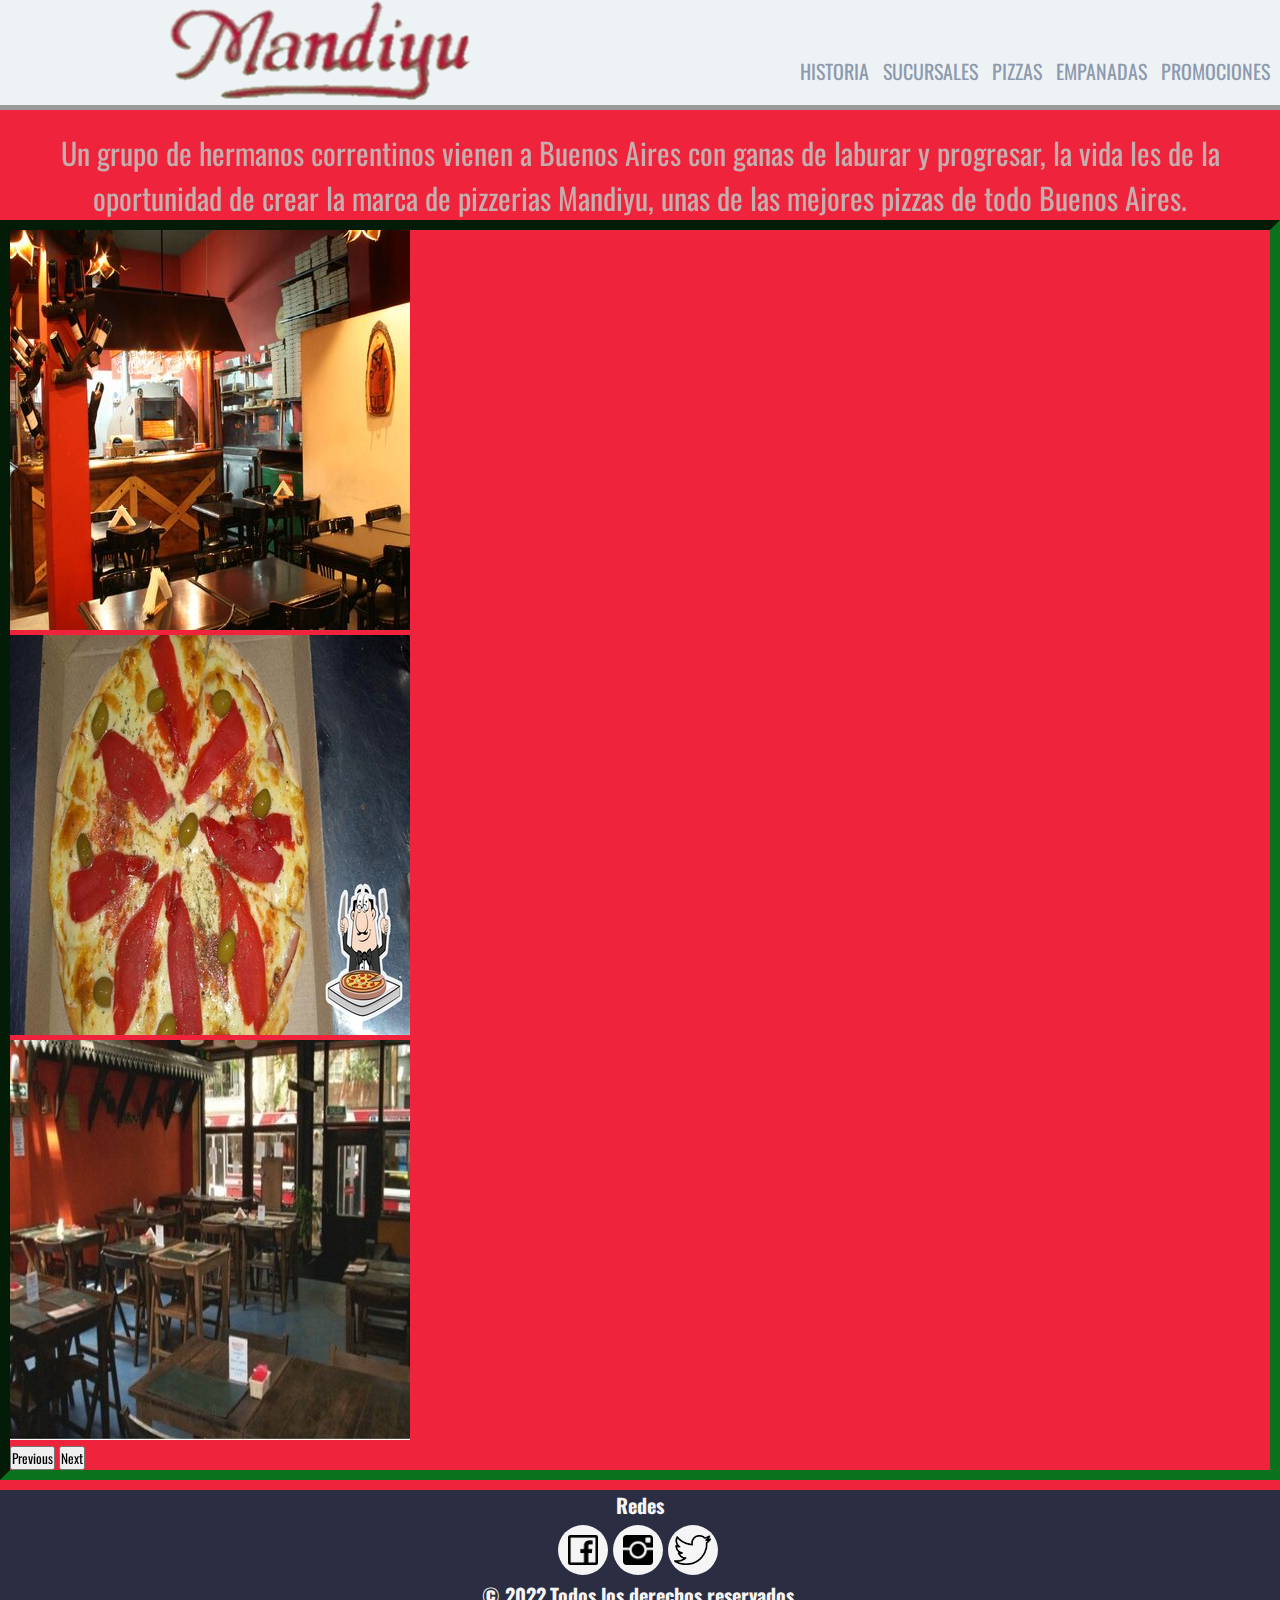
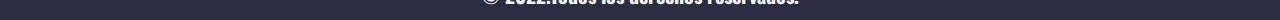
<file: index.html>
<!DOCTYPE html>
<html lang="en">
<head>
    <meta charset="UTF-8">
    <meta http-equiv="X-UA-Compatible" content="IE=edge">
    <meta name="viewport" content="width=device-width, initial-scale=1.0">
    <link rel="icon" href="./img/icono.jpg">
    <link href="https://unpkg.com/aos@2.3.1/dist/aos.css" rel="stylesheet">
    <link href="https://cdn.jsdelivr.net/npm/bootstrap@5.1.3/dist/css/bootstrap.min.css" rel="stylesheet" integrity="sha384-1BmE4kWBq78iYhFldvKuhfTAU6auU8tT94WrHftjDbrCEXSU1oBoqyl2QvZ6jIW3" crossorigin="anonymous">
    <link rel="stylesheet" href="./estilos/style.css">
    <meta name="description" content="Proba la mejor pizza de Buenos Aires junto con las mejores empanadas">
    <meta name="keywords"  content="pizzas, pizzeria, empanadas, sucursales, buenos aires, corrientes, promociones, boedo, almagro, monserrat">
    <title>Pizzerias Mandiyu</title>
</head>
<body>
    <header>
        <div class="logo">
            <a href="./index.html"><img src="./img/mandiyu logo-cutout.png" height="100px" width="400px" alt=""></a>
        </div>
        <nav class="menu">
            <input type="checkbox" id="check">
            <label for="check" class="checkButtom">
                <i class="buttonMenu"><img src="./img/menu-cutout.png" alt=""></i>
            </label>   
            <ul class="menuItems">
                <li>
                    <a href="index.html">HISTORIA</a>
                </li>
                <li>
                    <a href="./secciones/sucursales.html">SUCURSALES</a>
                </li>
                <li>
                    <a href="./secciones/pizzas.html">PIZZAS</a>
                </li>
                <li>
                    <a href="./secciones/empanadas.html">EMPANADAS</a>
                </li>
                <li>
                    <a href="./secciones/promociones.html">PROMOCIONES</a>
                </li>
            </ul>
        </nav>
    </header>
    <main>
      <div class="d-flex justify-content-center">
        <div class="container">
          <div class="row align-items-center">
            <div class="col-md-6" data-aos="fade-right">
              <div class="texto">
                <p>
                    Un grupo de hermanos correntinos vienen a Buenos Aires con ganas de laburar y progresar, la vida les de la
                    oportunidad de crear la marca de pizzerias Mandiyu, unas de las mejores pizzas de todo Buenos Aires.
                </p>
              </div>
            </div>
            <div class="col-md-6" data-aos="fade-left">
              <div id="carouselExampleControls" class="carousel slide" data-bs-ride="carousel">
                <div class="carousel-inner">
                  <div class="carousel-item active">
                    <img src="./img/galeria de fotos/mandiyu-3.jpg" class="d-block w-100" alt="...">
                  </div>
                  <div class="carousel-item">
                    <img src="./img/galeria de fotos/manidyu 2 (1).png" class="d-block w-100" alt="...">
                  </div>
                  <div class="carousel-item">
                    <img src="./img/galeria de fotos/mandiyu_pizzeria_1.jpg" class="d-block w-100" alt="...">
                  </div>
                </div>
                <button class="carousel-control-prev" type="button" data-bs-target="#carouselExampleControls" data-bs-slide="prev">
                  <span class="carousel-control-prev-icon" aria-hidden="true"></span>
                  <span class="visually-hidden">Previous</span>
                </button>
                <button class="carousel-control-next" type="button" data-bs-target="#carouselExampleControls" data-bs-slide="next">
                  <span class="carousel-control-next-icon" aria-hidden="true"></span>
                  <span class="visually-hidden">Next</span>
                </button>
              </div>
            </div>
          </div>
        </div>
      </div>
    </main>
    
    
    <footer>
        <h2>Redes</h2>
        <div class="redes">
            <div>
              <a href="#" target="_blank"><img src="./img/fb icon.png" height="30px" alt=""></a>
            </div>
            <div>
              <a href="#" target="_blank"> <img src="./img/inta logo.png" height="30px" alt=""></a>
            </div>
            <div>
              <a href="#" target="_blank"> <img src="./img/twitter logo.png" height="30px" alt=""></a>
            </div>
        </div>
        <h3>© 2022.Todos los derechos reservados.</h3>
    </footer>
    <script src="https://unpkg.com/aos@2.3.1/dist/aos.js"></script>
    <script>AOS.init();</script>
    <script src="https://cdn.jsdelivr.net/npm/bootstrap@5.1.3/dist/js/bootstrap.bundle.min.js" integrity="sha384-ka7Sk0Gln4gmtz2MlQnikT1wXgYsOg+OMhuP+IlRH9sENBO0LRn5q+8nbTov4+1p" crossorigin="anonymous"></script>
</body>
</html>
</file>
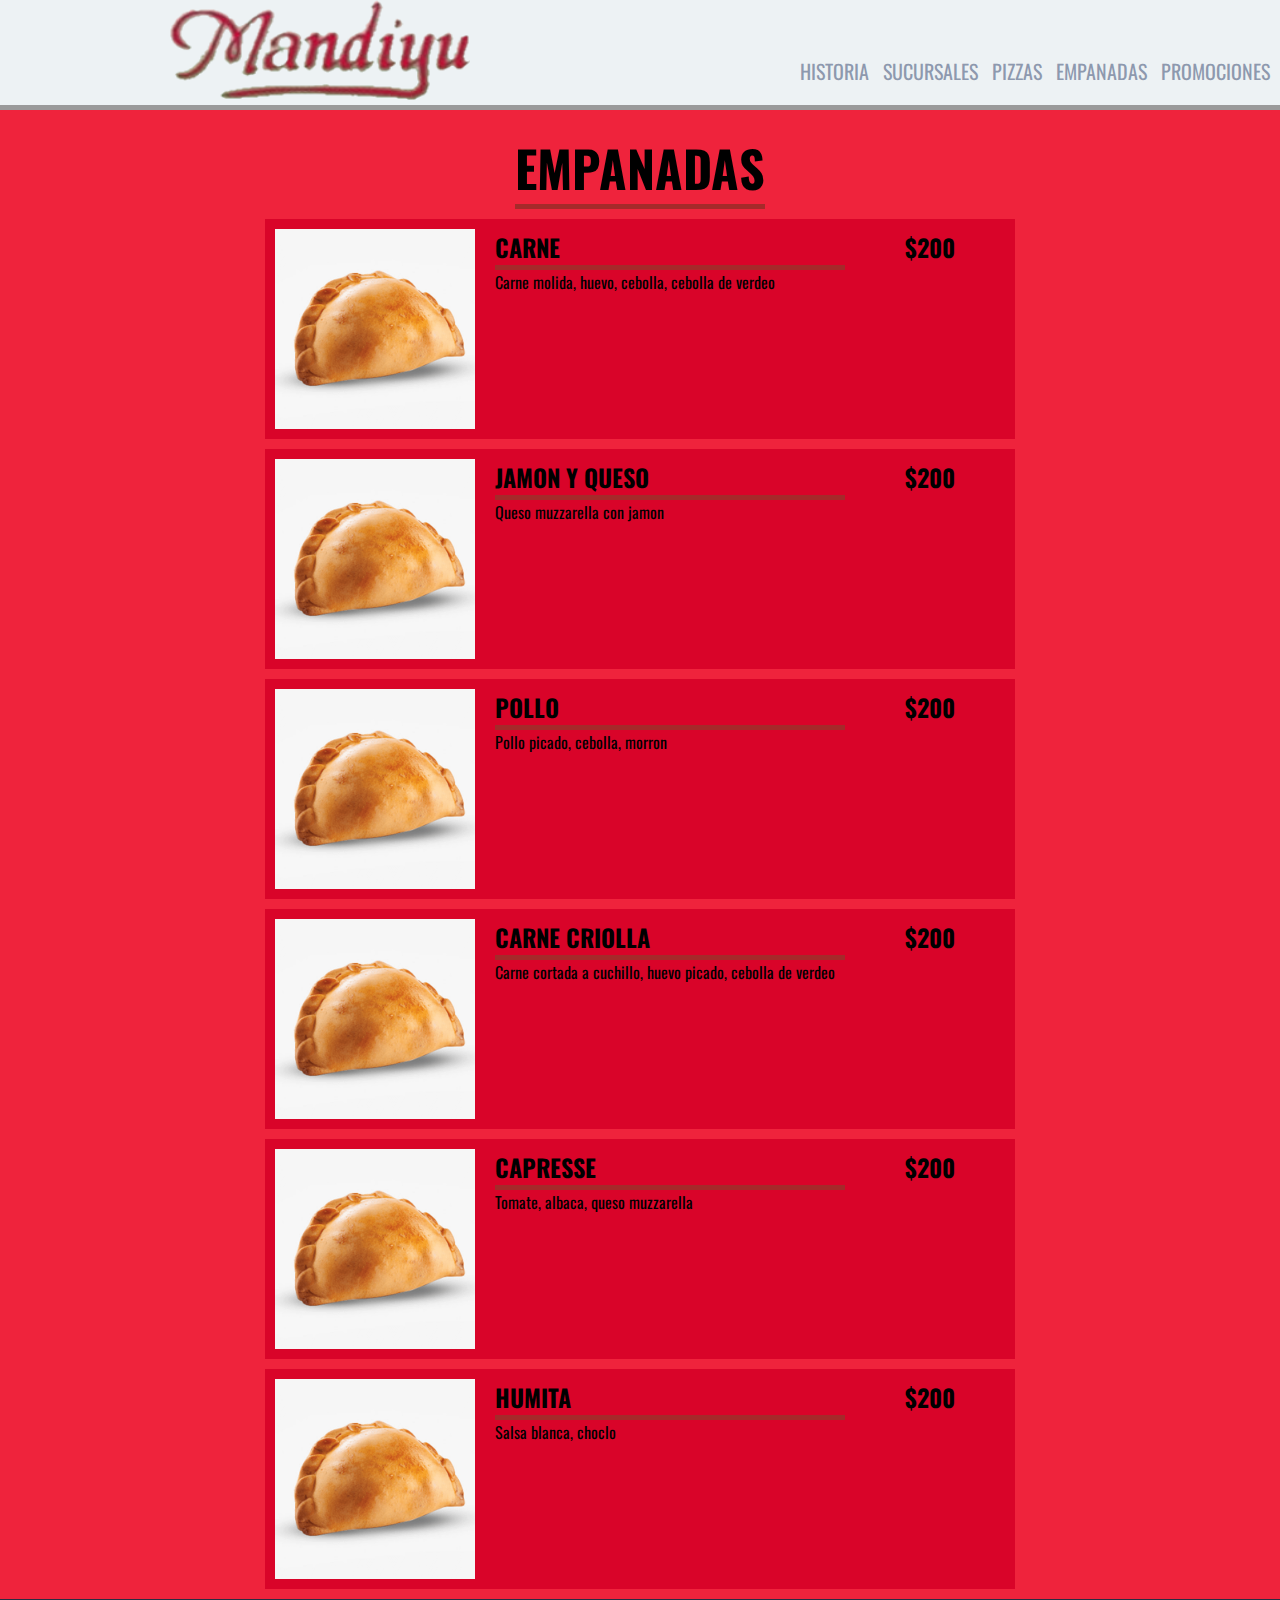
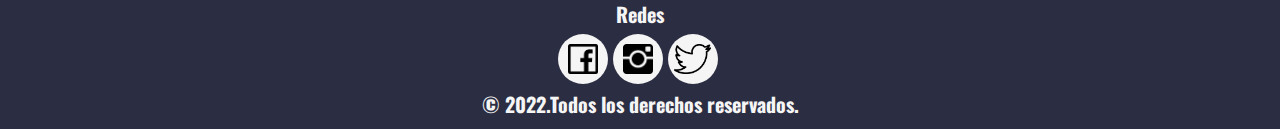
<file: secciones/empanadas.html>
<!DOCTYPE html>
<html lang="en">
<head>
    <meta charset="UTF-8">
    <meta http-equiv="X-UA-Compatible" content="IE=edge">
    <meta name="viewport" content="width=device-width, initial-scale=1.0">
    <link rel="icon" href="../img/icono.jpg">
    <link rel="stylesheet" href="../estilos/style.css">
    <meta name="description" content="Proba la mejor pizza de Buenos Aires junto con las mejores empanadas">
    <meta name="keywords"  content="pizzas, pizzeria, empanadas, sucursales, buenos aires, corrientes, promociones, boedo, almagro, monserrat">
    <title>Mandiyu Empanadas</title>
</head>
<body>
    <header>
        <div class="logo">
            <a href="../index.html"><img src="../img/mandiyu logo-cutout.png" height="100px" width="400px" alt=""></a>
        </div>
        <nav class="menu">
            <input type="checkbox" id="check">
            <label for="check" class="checkButtom">
                <i class="buttonMenu"><img src="../img/menu-cutout.png" alt=""></i>
            </label>   
            <ul class="menuItems">
                <li>
                    <a href="../index.html">HISTORIA</a>
                </li>
                <li>
                    <a href="./sucursales.html">SUCURSALES</a>
                </li>
                <li>
                    <a href="./pizzas.html">PIZZAS</a>
                </li>
                <li>
                    <a href="./empanadas.html">EMPANADAS</a>
                </li>
                <li>
                    <a href="./promociones.html">PROMOCIONES</a>
                </li>
            </ul>
        </nav>
    </header>

    <main class="mainEmpanadas">
        <h1>EMPANADAS</h1>
        <div class="elemento">
            <div class="fotoEmpanada">
                <img src="../img/empanada.jpg" alt="">
            </div>
            <div>
                <h2>CARNE</h2>
                <div class="linea"></div>
                <p>Carne molida, huevo, cebolla, cebolla de verdeo</p>
            </div>
            <h2>$200</h2>
        </div>
        <div class="elemento">
            <div class="fotoEmpanada">
                <img src="../img/empanada.jpg" alt="">
            </div>
            <div>
                <h2>JAMON Y QUESO</h2>
                <div class="linea"></div>
                <p>Queso muzzarella con jamon</p>
            </div>
            <h2>$200</h2>
        </div>
        <div class="elemento">
            <div class="fotoEmpanada">
                <img src="../img/empanada.jpg" alt="">
            </div>
            <div>
                <h2>POLLO</h2>
                <div class="linea"></div>
                <p>Pollo picado, cebolla, morron</p>
            </div>
            <h2>$200</h2>
        </div>
        <div class="elemento">
            <div class="fotoEmpanada">
                <img src="../img/empanada.jpg" alt="">
            </div>
            <div>
                <h2>CARNE CRIOLLA</h2>
                <div class="linea"></div>
                <p>Carne cortada a cuchillo, huevo picado, cebolla de verdeo</p>
            </div>
            <h2>$200</h2>
        </div>
        <div class="elemento">
            <div class="fotoEmpanada">
                <img src="../img/empanada.jpg" alt="">
            </div>
            <div>
                <h2>CAPRESSE</h2>
                <div class="linea"></div>
                <p>Tomate, albaca, queso muzzarella</p>
            </div>
            <h2>$200</h2>
        </div>
        <div class="elemento">
            <div class="fotoEmpanada">
                <img src="../img/empanada.jpg" alt="">
            </div>
            <div>
                <h2>HUMITA</h2>
                <div class="linea"></div>
                <p>Salsa blanca, choclo</p>
            </div>
            <h2>$200</h2>
        </div> 
    </main>

    <footer>
        <h2>Redes</h2>
        <div class="redes">
            <div>
              <a href="#" target="_blank"><img src="../img/fb icon.png" height="30px" alt=""></a>
            </div>
            <div>
              <a href="#" target="_blank"> <img src="../img/inta logo.png" height="30px" alt=""></a>
            </div>
            <div>
              <a href="#" target="_blank"> <img src="../img/twitter logo.png" height="30px" alt=""></a>
            </div>
        </div>
        <h3>© 2022.Todos los derechos reservados.</h3>
    </footer>
</body>
</html>
</file>
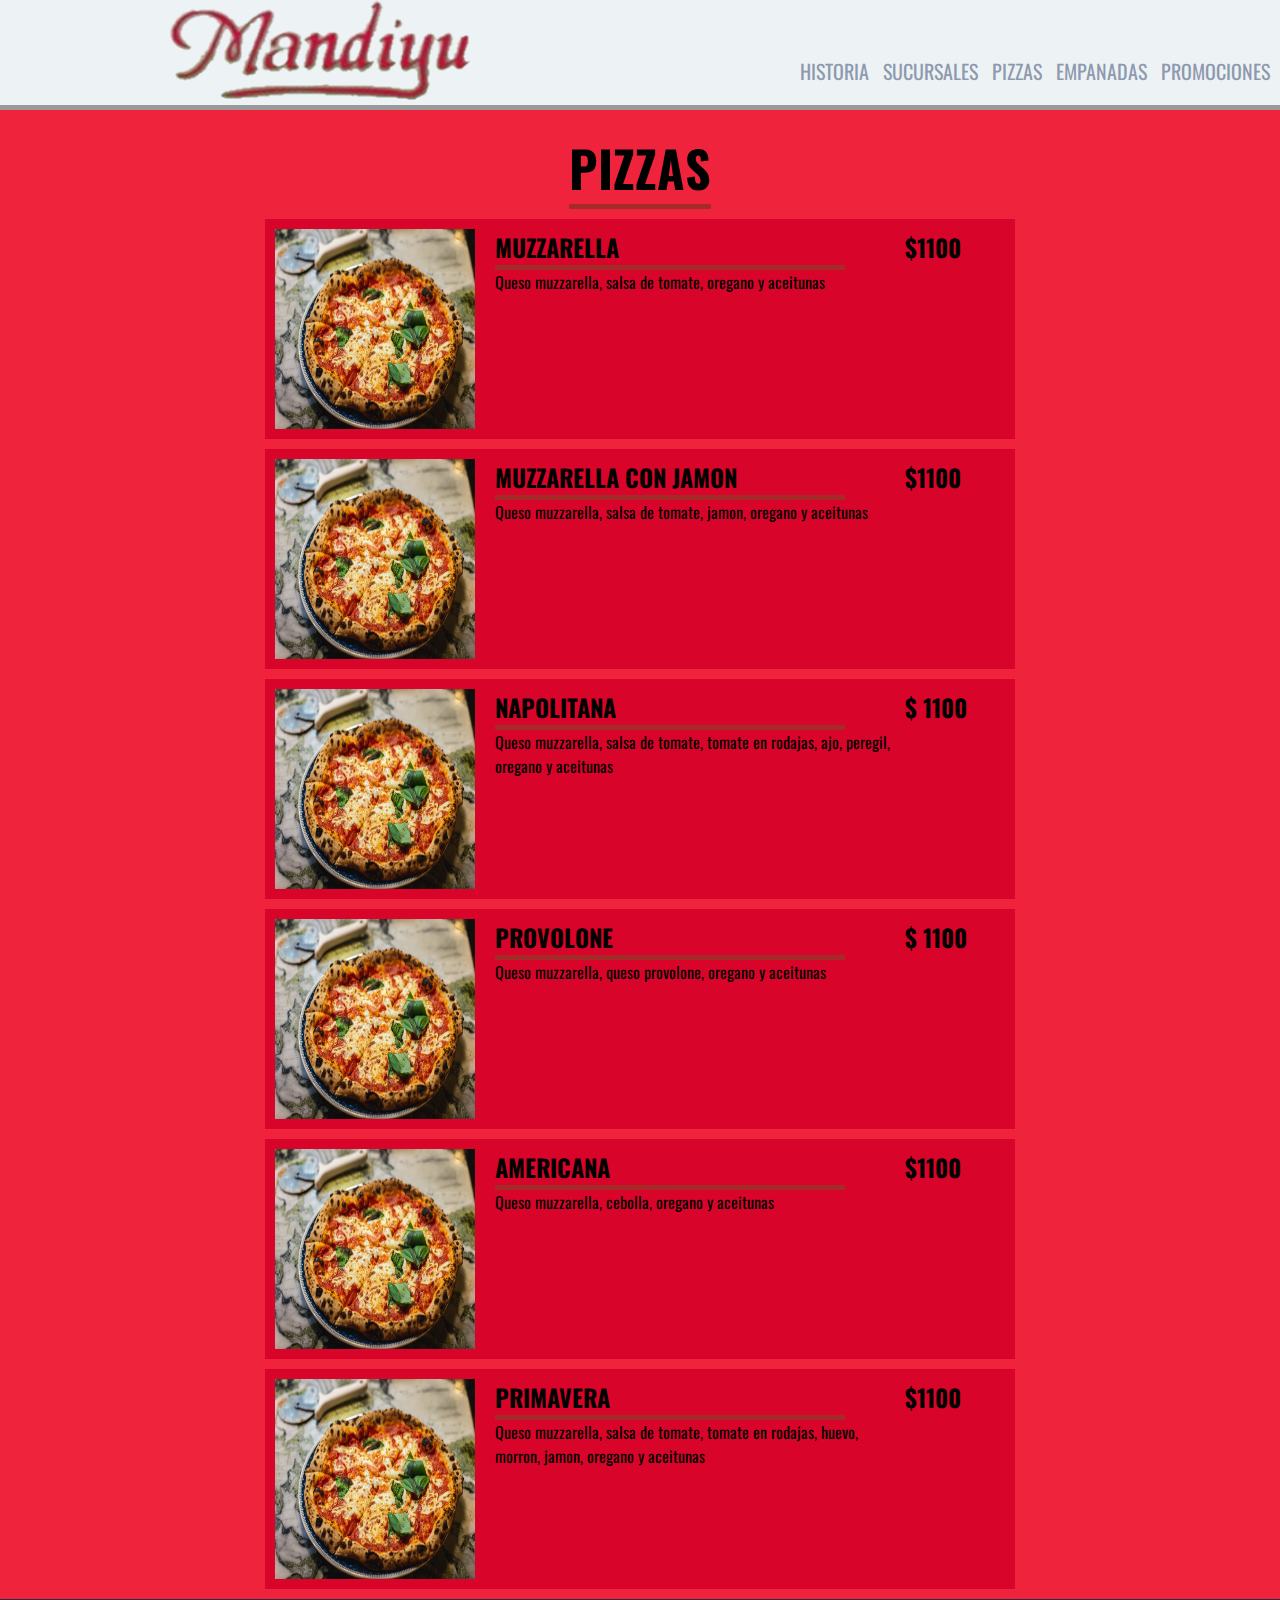
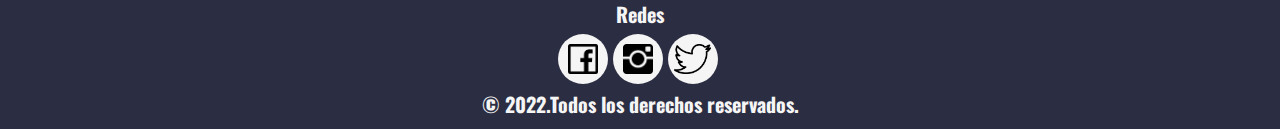
<file: secciones/pizzas.html>
<!DOCTYPE html>
<html lang="en">
<head>
    <meta charset="UTF-8">
    <meta http-equiv="X-UA-Compatible" content="IE=edge">
    <meta name="viewport" content="width=device-width, initial-scale=1.0">
    <link rel="icon" href="../img/icono.jpg">
    <link rel="stylesheet" href="../estilos/style.css">
    <meta name="description" content="Proba la mejor pizza de Buenos Aires junto con las mejores empanadas">
    <meta name="keywords"  content="pizzas, pizzeria, empanadas, sucursales, buenos aires, corrientes, promociones, boedo, almagro, monserrat">
    <title>Mandiyu Pizzas</title>
</head>
<body>
    <header>
        <div class="logo">
            <a href="../index.html"><img src="../img/mandiyu logo-cutout.png" height="100px" width="400px" alt=""></a>
        </div>
        <nav class="menu">
            <input type="checkbox" id="check">
            <label for="check" class="checkButtom">
                <i class="buttonMenu"><img src="../img/menu-cutout.png" alt=""></i>
            </label>   
            <ul class="menuItems">
                <li>
                    <a href="../index.html">HISTORIA</a>
                </li>
                <li>
                    <a href="./sucursales.html">SUCURSALES</a>
                </li>
                <li>
                    <a href="./pizzas.html">PIZZAS</a>
                </li>
                <li>
                    <a href="./empanadas.html">EMPANADAS</a>
                </li>
                <li>
                    <a href="./promociones.html">PROMOCIONES</a>
                </li>
            </ul>
        </nav>
    </header>

    <main class="mainPizzas">
        <h1>PIZZAS</h1>
        <div class="elemento">
            <div  class="fotoPizza">
                <img src="../img/pizza.jpg" alt="">
            </div>
            <div>
                <h2>MUZZARELLA</h2>
                <div class="linea"></div>
                <p>Queso muzzarella, salsa de tomate, oregano y aceitunas</p>
            </div>
            <h2>$1100</h2>
        </div>
        <div class="elemento">
            <div class="fotoPizza">
                <img src="../img/pizza.jpg" alt="">
            </div>
            <div>
                <h2>MUZZARELLA CON JAMON</h2>
                <div class="linea"></div>
                <p>Queso muzzarella, salsa de tomate, jamon, oregano y aceitunas</p>
            </div>
            <h2>$1100</h2>
        </div>
        <div class="elemento">
            <div class="fotoPizza">
                <img src="../img/pizza.jpg" alt="">
            </div>
            <div>
                <h2>NAPOLITANA</h2>
                <div class="linea"></div>
                <p>Queso muzzarella, salsa de tomate, tomate en rodajas, ajo, peregil, oregano y aceitunas</p>
            </div>
            <h2>$ 1100</h2>
        </div>
        <div class="elemento">
            <div class="fotoPizza">
                <img src="../img/pizza.jpg" alt="">
            </div>
            <div>
                <h2>PROVOLONE</h2>
                <div class="linea"></div>
                <p>Queso muzzarella, queso provolone, oregano y aceitunas</p>
            </div>
            <h2>$ 1100</h2>
        </div>
        <div class="elemento">
            <div class="fotoPizza">
                <img src="../img/pizza.jpg" alt="">
            </div>
            <div>
                <h2>AMERICANA</h2>
                <div class="linea"></div>
                <p>Queso muzzarella, cebolla, oregano y aceitunas</p>
            </div>
            <h2>$1100</h2>
        </div>
        <div class="elemento"> 
            <div class="fotoPizza">
                <img src="../img/pizza.jpg" alt="">
            </div>
            <div>
                <h2>PRIMAVERA</h2>
                <div class="linea"></div>
                <p>Queso muzzarella, salsa de tomate, tomate en rodajas, huevo, morron, jamon, oregano y aceitunas</p>
            </div>
            <h2>$1100</h2>
        </div>
    </main>

    <footer>
        <h2>Redes</h2>
        <div class="redes">
            <div>
              <a href="#" target="_blank"><img src="../img/fb icon.png" height="30px" alt=""></a>
            </div>
            <div>
              <a href="#" target="_blank"> <img src="../img/inta logo.png" height="30px" alt=""></a>
            </div>
            <div>
              <a href="#" target="_blank"> <img src="../img/twitter logo.png" height="30px" alt=""></a>
            </div>
        </div>
        <h3>© 2022.Todos los derechos reservados.</h3>
    </footer>
</html>
</file>
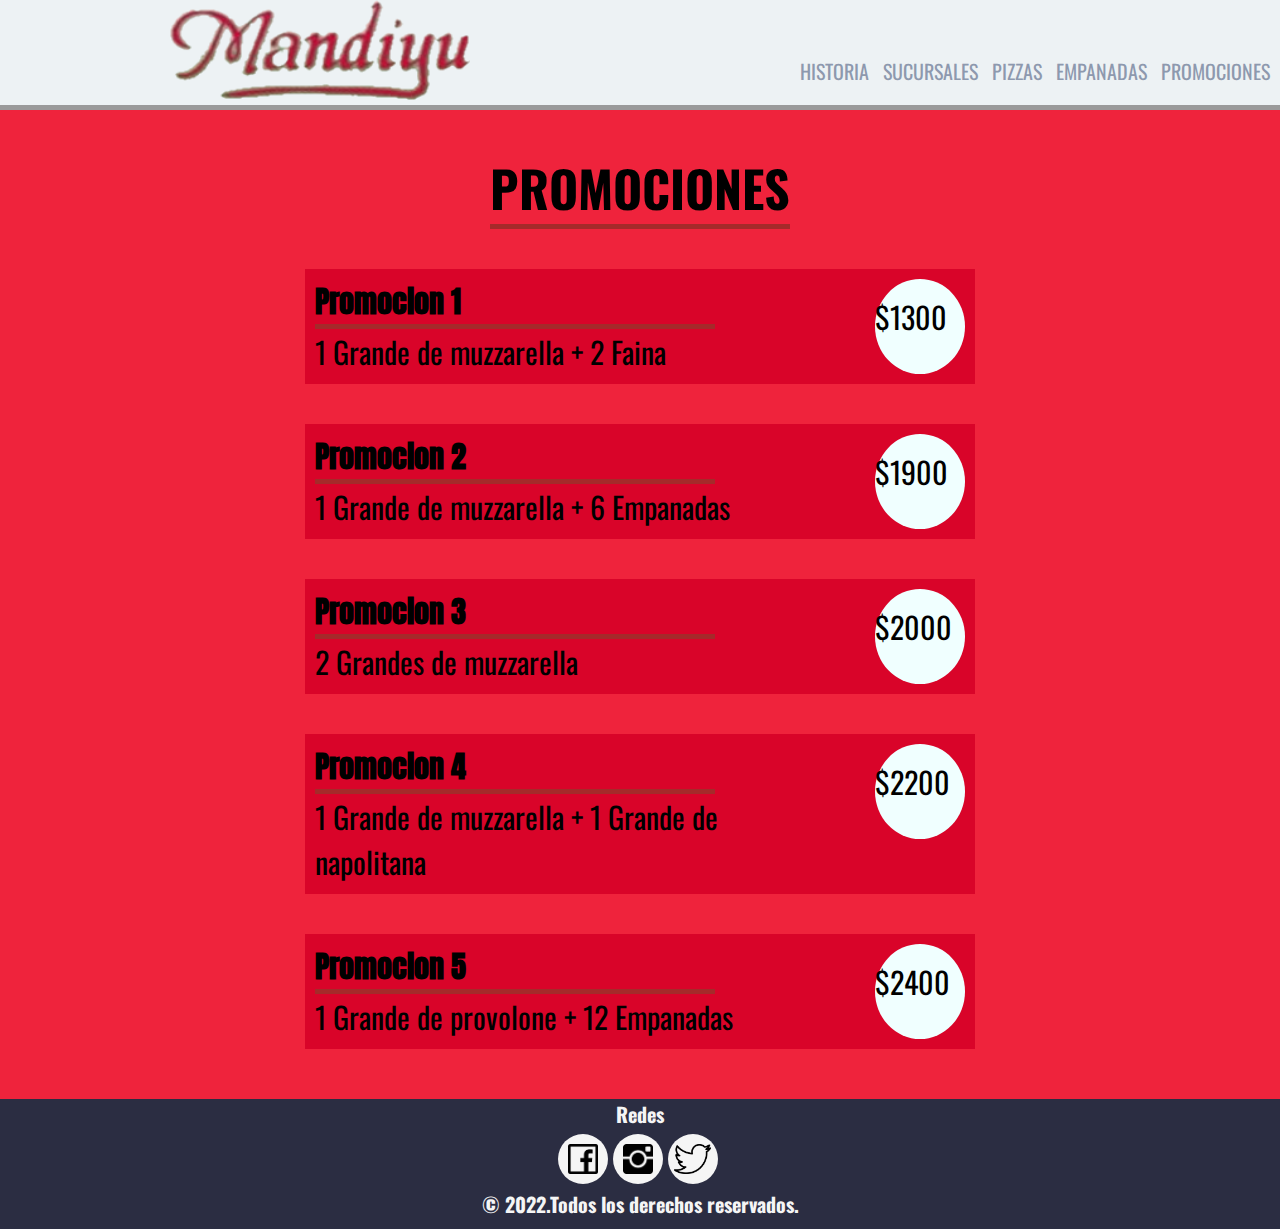
<file: secciones/promociones.html>
<!DOCTYPE html>
<html lang="en">
<head>
    <meta charset="UTF-8">
    <meta http-equiv="X-UA-Compatible" content="IE=edge">
    <meta name="viewport" content="width=device-width, initial-scale=1.0">
    <link rel="icon" href="../img/icono.jpg">
    <link rel="stylesheet" href="../estilos/style.css">
    <meta name="description" content="Proba la mejor pizza de Buenos Aires junto con las mejores empanadas">
    <meta name="keywords"  content="pizzas, pizzeria, empanadas, sucursales, buenos aires, corrientes, promociones, boedo, almagro, monserrat">
    <title>Mandiyu Promociones</title>
</head>
<body>
    <header>
        <div class="logo">
            <a href="../index.html"><img src="../img/mandiyu logo-cutout.png" height="100px" width="400px" alt=""></a>
        </div>
        <nav class="menu">
            <input type="checkbox" id="check">
            <label for="check" class="checkButtom">
                <i class="buttonMenu"><img src="../img/menu-cutout.png" alt=""></i>
            </label>   
            <ul class="menuItems">
                <li>
                    <a href="../index.html">HISTORIA</a>
                </li>
                <li>
                    <a href="./sucursales.html">SUCURSALES</a>
                </li>
                <li>
                    <a href="./pizzas.html">PIZZAS</a>
                </li>
                <li>
                    <a href="./empanadas.html">EMPANADAS</a>
                </li>
                <li>
                    <a href="./promociones.html">PROMOCIONES</a>
                </li>
            </ul>
        </nav>
    </header>
    <main class="mainPromociones">
        <h1>PROMOCIONES</h1>
        <div class="promo">
            <div>
                <h2>Promocion 1</h2>
                <div class="linea"></div>
                <p>1 Grande de muzzarella + 2 Faina</p>
            </div>
            <div class="precio"><p>$1300</p></div>
        </div>
        
        <div class="promo">
            <div>
                <h2>Promocion 2</h2>
                <div class="linea"></div>
                <p>1 Grande de muzzarella + 6 Empanadas</p>
            </div>
            <div class="precio"><p>$1900</p></div>
        </div>
        
        <div class="promo">
            <div>
                <h2>Promocion 3</h2>
                <div class="linea"></div>
                <p>2 Grandes de muzzarella</p>
            </div>
            <div class="precio"><p>$2000</p></div>
        </div>
        
        <div class="promo">
            <div>
                <h2>Promocion 4</h2>
                <div class="linea"></div>
                <p>1 Grande de muzzarella + 1 Grande de napolitana</p>
            </div>
            <div class="precio"><p>$2200</p></div>
        </div>
        
        <div class="promo">
            <div>
                <h2>Promocion 5</h2>
                <div class="linea"></div>
                <p>1 Grande de provolone + 12 Empanadas</p>
            </div>
            <div class="precio"><p>$2400</p></div>
        </div>
    </main>
    
    <footer>
        <h2>Redes</h2>
        <div class="redes">
            <div>
              <a href="#" target="_blank"><img src="../img/fb icon.png" height="30px" alt=""></a>
            </div>
            <div>
              <a href="#" target="_blank"> <img src="../img/inta logo.png" height="30px" alt=""></a>
            </div>
            <div>
              <a href="#" target="_blank"> <img src="../img/twitter logo.png" height="30px" alt=""></a>
            </div>
        </div>
        <h3>© 2022.Todos los derechos reservados.</h3>
    </footer>
</body>
</html>
</file>
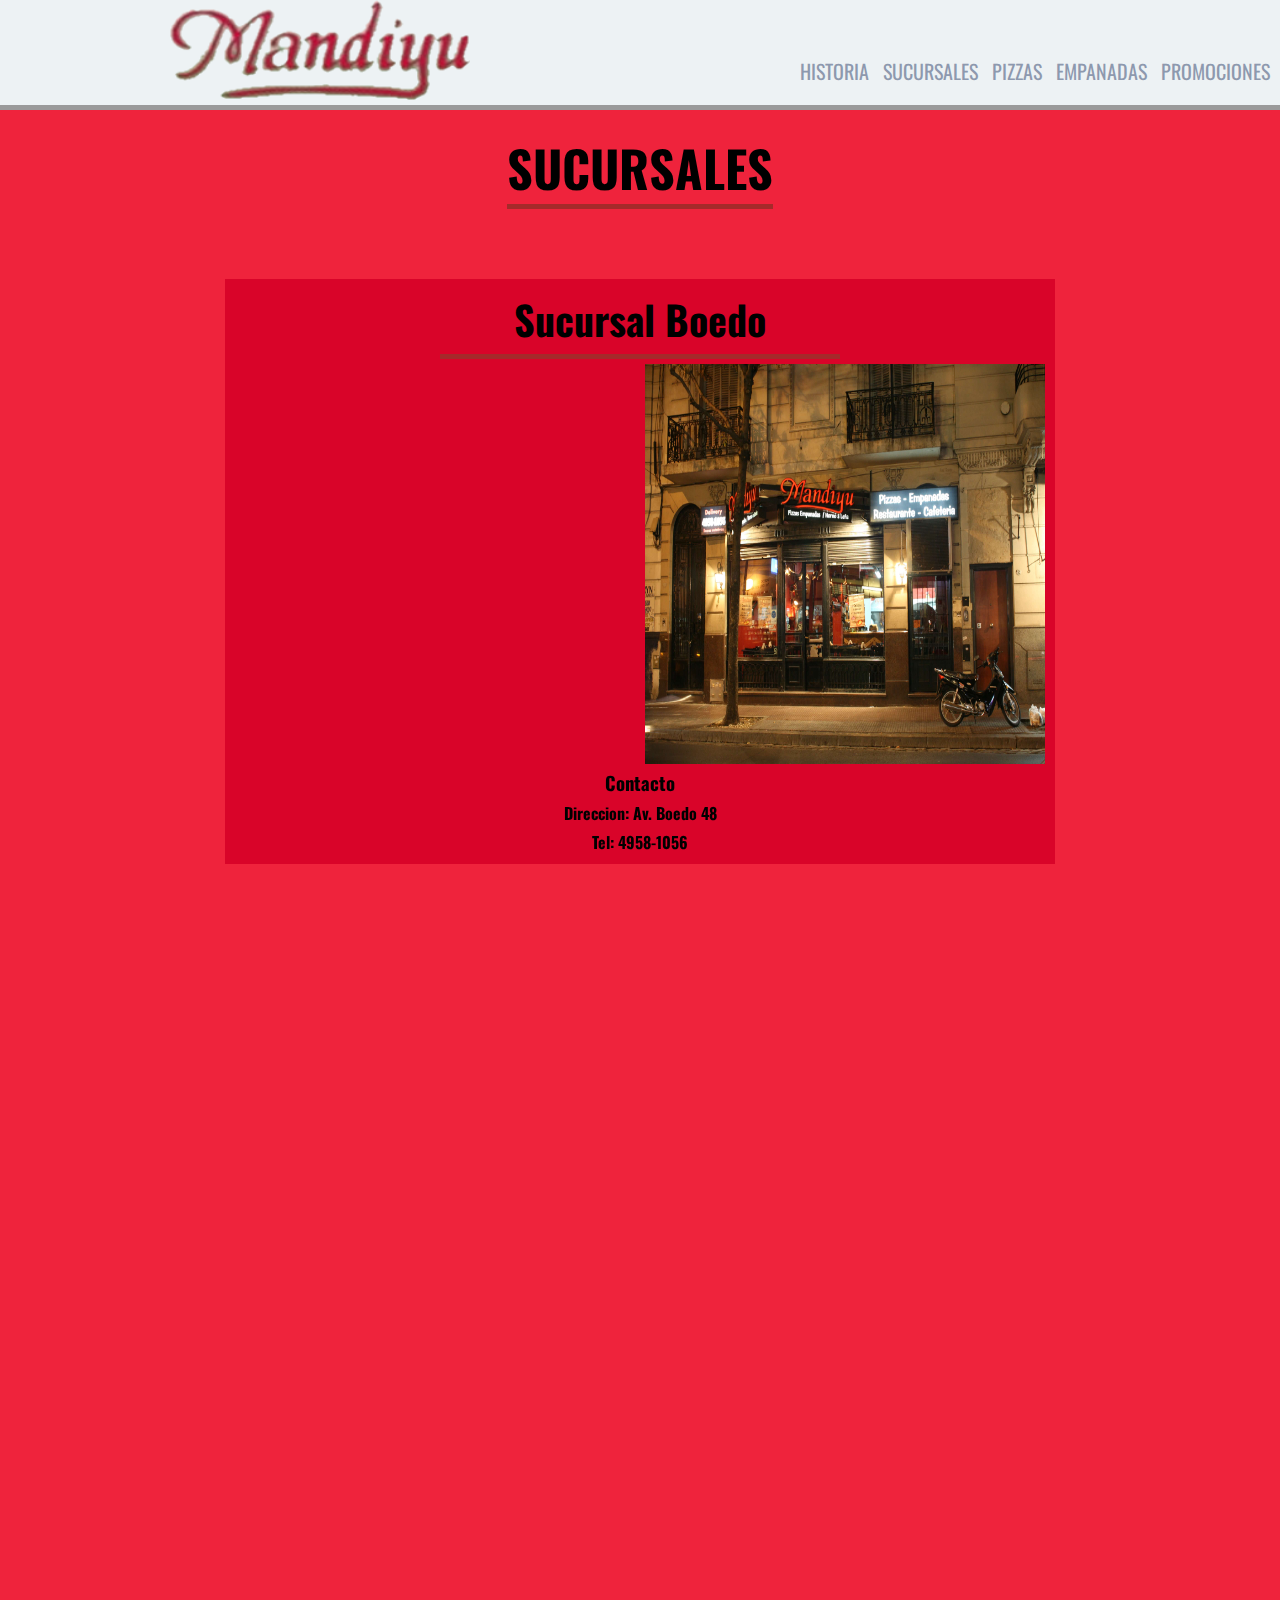
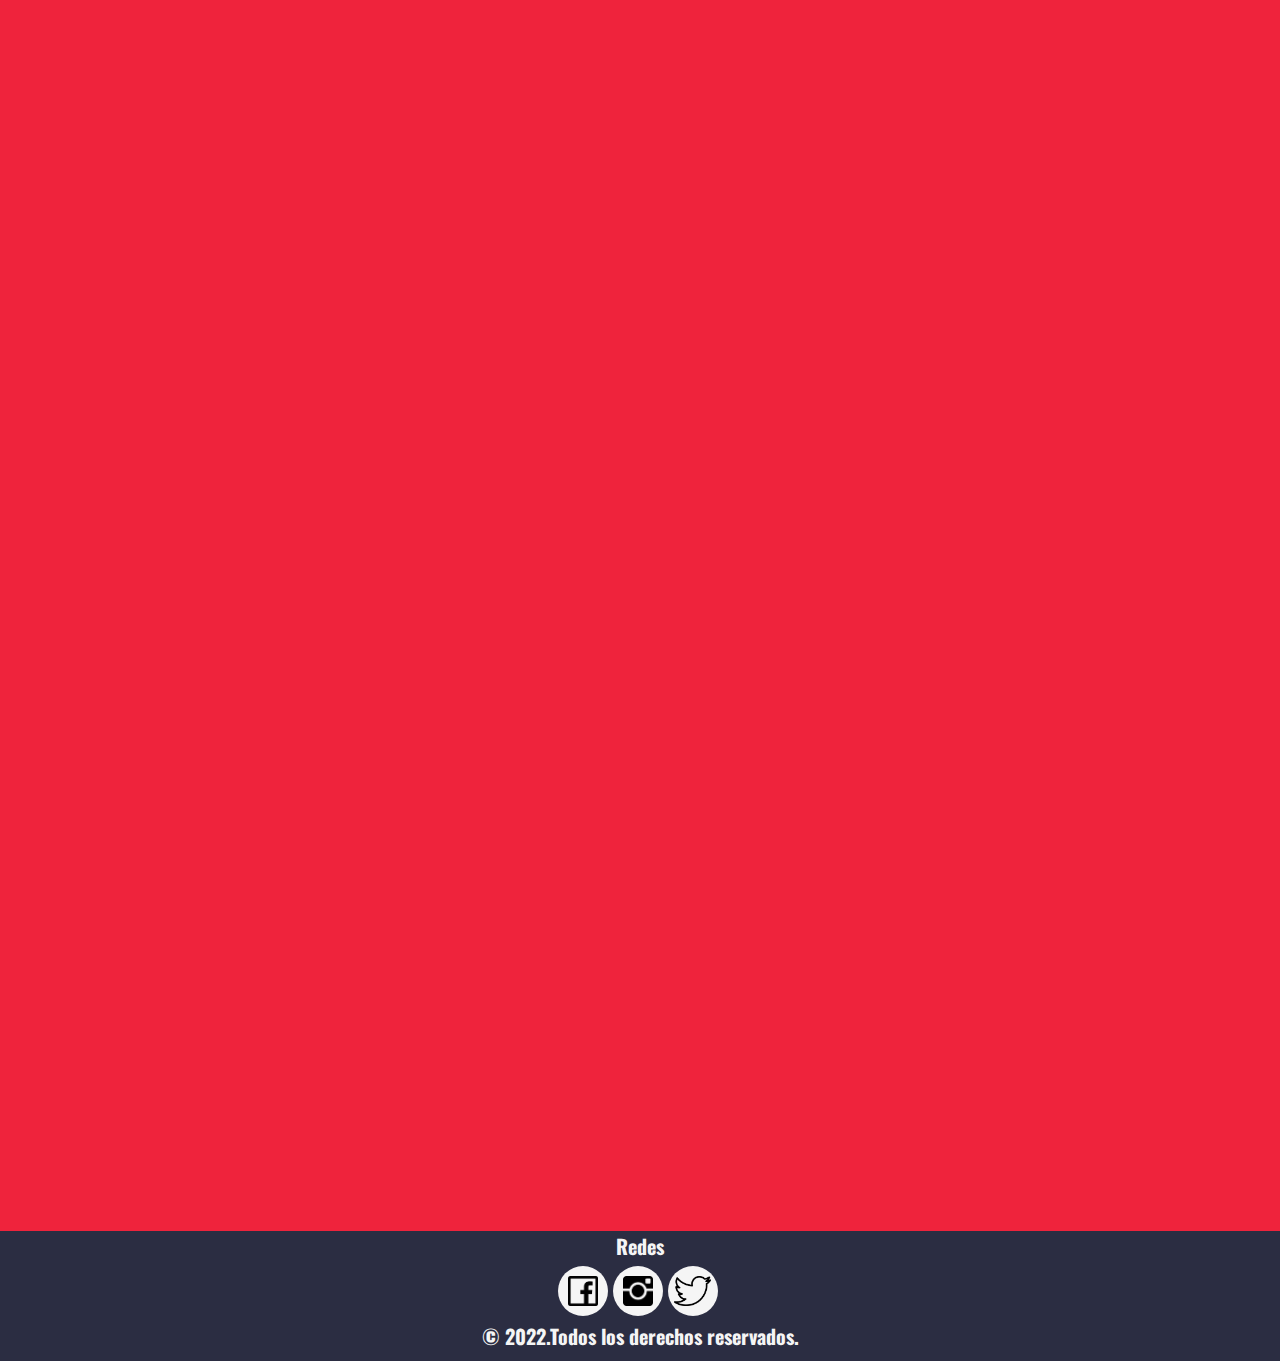
<file: secciones/sucursales.html>
<!DOCTYPE html>
<html lang="en">
<head>
    <meta charset="UTF-8">
    <meta http-equiv="X-UA-Compatible" content="IE=edge">
    <meta name="viewport" content="width=device-width, initial-scale=1.0">
    <link rel="icon" href="../img/icono.jpg">
    <link href="https://unpkg.com/aos@2.3.1/dist/aos.css" rel="stylesheet">
    <link rel="stylesheet" href="../estilos/style.css">
    <meta name="description" content="Proba la mejor pizza de Buenos Aires junto con las mejores empanadas">
    <meta name="keywords"  content="pizzas, pizzeria, empanadas, sucursales, buenos aires, corrientes, promociones, boedo, almagro, monserrat">
    <title>Mandiyu Sucursales</title>
</head>
<body>
    <header>
        <div class="logo">
            <a href="../index.html"><img src="../img/mandiyu logo-cutout.png" height="100px" width="400px" alt=""></a>
        </div>
        <nav class="menu">
            <input type="checkbox" id="check">
            <label for="check" class="checkButtom">
                <i class="buttonMenu"><img src="../img/menu-cutout.png" alt=""></i>
            </label>   
            <ul class="menuItems">
                <li>
                    <a href="../index.html">HISTORIA</a>
                </li>
                <li>
                    <a href="./sucursales.html">SUCURSALES</a>
                </li>
                <li>
                    <a href="./pizzas.html">PIZZAS</a>
                </li>
                <li>
                    <a href="./empanadas.html">EMPANADAS</a>
                </li>
                <li>
                    <a href="./promociones.html">PROMOCIONES</a>
                </li>
            </ul>
        </nav>
    </header>
    <main class="mainSucursales">
        <h1>SUCURSALES</h1>
        <div class="sucursales">
            <div class="sucursal" data-aos="fade-down">
                <h2>Sucursal Boedo</h2>
                <div class="linea"></div>
                <div class="mapaImagen">
                    <iframe class="mapa" src="https://www.google.com/maps/embed?pb=!1m18!1m12!1m3!1d3283.7064976744214!2d-58.42030508497003!3d-34.61158256542084!2m3!1f0!2f0!3f0!3m2!1i1024!2i768!4f13.1!3m3!1m2!1s0x95bcca5f6880a023%3A0x1537131fc709e80a!2sAv.%20Boedo%2048%2C%20C1206AAN%20CABA!5e0!3m2!1ses!2sar!4v1652208023896!5m2!1ses!2sar" width="400" height="400" style="border:0;" allowfullscreen="" loading="lazy" referrerpolicy="no-referrer-when-downgrade"></iframe>
                    <img height="400px" width="400px" src="../img/mandiyu boedo.jpg" alt="">
                </div>
                <h3>Contacto</h3>
                <h4>Direccion: Av. Boedo 48</h4>
                <h4>Tel: 4958-1056</h4>
            </div>
            <div class="sucursal" data-aos="fade-down">
                <h2>Sucursal Sarmiento</h2>
                <div class="linea"></div>
                <div class="mapaImagen">
                    <iframe src="https://www.google.com/maps/embed?pb=!1m18!1m12!1m3!1d3283.9477207518294!2d-58.41924778497018!3d-34.60548346509811!2m3!1f0!2f0!3f0!3m2!1i1024!2i768!4f13.1!3m3!1m2!1s0x95bcca8a83e1bb9d%3A0xcf9712ba4686e5f1!2sMario%20Bravo%20%26%20Sarmiento%2C%20C1191%20CABA!5e0!3m2!1ses!2sar!4v1652208659189!5m2!1ses!2sar" width="400" height="400" style="border:0;" allowfullscreen="" loading="lazy" referrerpolicy="no-referrer-when-downgrade"></iframe>
                    <img height="400px" width="400px" src="../img/mandiyu sarmiento.jpg" alt="">
                </div>
                <h3>Contacto</h3>
                <h4>Direccion: Mario Bravo 402</h4>
                <h4>Tel: 4862-0229</h4>
            </div>    
            <div class="sucursal" data-aos="fade-down">
                <h2>Sucursal San Juan</h2>
                <div class="linea"></div>
                <div class="mapaImagen">
                    <iframe class="mapa" src="https://www.google.com/maps/embed?pb=!1m18!1m12!1m3!1d481.0669849933944!2d-58.38748649374734!3d-34.62205662024492!2m3!1f0!2f0!3f0!3m2!1i1024!2i768!4f13.1!3m3!1m2!1s0x95bccb26ebce4279%3A0xcbb84effe4dc6ec9!2zTWFuZGl5w7o!5e0!3m2!1ses!2sar!4v1652208290935!5m2!1ses!2sar" width="400" height="400" style="border:0;" allowfullscreen="" loading="lazy" referrerpolicy="no-referrer-when-downgrade"></iframe>
                    <img height="400px" width="400px" src="../img/mandiyu san juan.jpg" alt="">
                </div>
                <h3>Contacto</h3>
                <h4>Direccion: Av. San Juan 1499</h4>
                <h4>Tel: 4304-5988</h4>
            </div>
        </div>
        <form class="quejasSugerencias" data-aos="fade-down">
            <h3 style="font-size: 40px;">Quejas o sugerencias</h3>
            <label for="nombre"></label>
            <input type="text" placeholder="Nombre" name="nombre">
            <label for="email"></label>
            <input type="email" placeholder="Email" name="email">
            <label for="sucursal"></label>
            <h3>Sucursal</h3>
            <div>
                <input type="radio" name="sucursal" id="">Boedo <br>
                <input type="radio" name="sucursal" id="">Sarmiento <br>
                <input type="radio" name="sucursal" id="">San Juan <br>
            </div>
            <textarea placeholder="Queja o sugerencia" style="resize: none;" name="" id="" cols="30" rows="10"></textarea>
            <br>
            <input type="submit">
        </form>
    </main>
    
    <footer>
        <h2>Redes</h2>
        <div class="redes">
            <div>
              <a href="#" target="_blank"><img src="../img/fb icon.png" height="30px" alt=""></a>
            </div>
            <div>
              <a href="#" target="_blank"> <img src="../img/inta logo.png" height="30px" alt=""></a>
            </div>
            <div>
              <a href="#" target="_blank"> <img src="../img/twitter logo.png" height="30px" alt=""></a>
            </div>
        </div>
        <h3>© 2022.Todos los derechos reservados.</h3>
    </footer>
    <script src="https://unpkg.com/aos@2.3.1/dist/aos.js"></script>
    <script>AOS.init();</script>
</body>
</html>
</file>
<file: estilos/style.css>
@charset "UTF-8";
@import url("https://fonts.googleapis.com/css2?family=Oswald:wght@300&display=swap");
@import url("https://fonts.googleapis.com/css2?family=Anton&display=swap");
* {
  margin: 0;
  padding: 0;
  font-family: 'Oswald', sans-serif;
}

body {
  background-color: #ef233c;
  display: -ms-grid;
  display: grid;
  -ms-grid-rows: 1fr auto auto;
      grid-template-rows: 1fr auto auto;
}

.linea {
  background-color: brown;
  height: 5px;
  width: 400px;
}

main h1 {
  justify-self: center;
  border-bottom: 5px solid brown;
  font-size: 50px;
  display: inline-block;
}

/*----------HEADER-----------------------------*/
header {
  background-color: #edf2f4;
  border-bottom: 5px outset;
}

@media (max-width: 767px) {
  /*TAMAÑO SMARTPHONE*/
  header {
    display: -ms-grid;
    display: grid;
    -ms-grid-columns: 1fr 1fr;
        grid-template-columns: 1fr 1fr;
    z-index: 2;
  }
  .logo {
    display: -webkit-box;
    display: -ms-flexbox;
    display: flex;
    -webkit-box-pack: center;
        -ms-flex-pack: center;
            justify-content: center;
    position: relative;
  }
  .logo img {
    height: 75px;
    width: 200px;
  }
  .menu {
    -ms-grid-column-align: end;
        justify-self: end;
    -ms-flex-item-align: center;
        -ms-grid-row-align: center;
        align-self: center;
  }
  .menu .checkButtom {
    display: -ms-grid;
    display: grid;
    -ms-grid-row-align: center;
        align-self: center;
  }
  .buttonMenu {
    font-size: 32px;
    cursor: pointer;
    margin-right: 20px;
  }
  .buttonMenu img {
    height: 30px;
    cursor: pointer;
    position: relative;
  }
  .menuItems {
    position: absolute;
    opacity: .8;
    top: -100%;
    background-color: black;
    width: 100%;
    right: 0;
    text-align: center;
    line-height: 40px;
    z-index: 1;
    -webkit-transition: all .7s;
    transition: all .7s;
  }
  #check {
    display: none;
  }
  #check:checked ~ .menuItems {
    top: 80px;
    z-index: 1;
    -webkit-transition: all .7s;
    transition: all .7s;
  }
  a {
    text-decoration: none;
    color: whitesmoke;
  }
  a:hover {
    color: white;
  }
}

@media (min-width: 768px) {
  /*TAMAÑO TABLET*/
  header {
    margin-bottom: 20px;
    display: -ms-grid;
    display: grid;
    -ms-grid-columns: 1fr 1fr;
        grid-template-columns: 1fr 1fr;
  }
  .logo {
    display: -webkit-box;
    display: -ms-flexbox;
    display: flex;
    -webkit-box-pack: center;
        -ms-flex-pack: center;
            justify-content: center;
    position: relative;
  }
  .logo img {
    height: 100px;
    width: 300px;
  }
  .menu {
    display: -ms-grid;
    display: grid;
    -webkit-box-pack: end;
        -ms-flex-pack: end;
            justify-content: end;
    width: 100%;
  }
  .buttonMenu img {
    display: none;
  }
  .menuItems {
    -ms-flex-line-pack: center;
        align-content: center;
  }
  .menuItems li {
    display: inline-block;
    margin-right: 10px;
    position: relative;
  }
  .menuItems li a {
    text-decoration: none;
    color: #8d99ae;
    font-size: 15px;
  }
  .menuItems li a:hover {
    border-bottom: 5px outset;
    color: black;
    -webkit-transition: all 0.3s;
    transition: all 0.3s;
  }
  #check {
    display: none;
  }
}

@media (min-width: 1024px) {
  /*TAMAÑO DESKTOP*/
  header {
    display: -ms-grid;
    display: grid;
    -ms-grid-columns: 1fr 1fr;
        grid-template-columns: 1fr 1fr;
  }
  .logo {
    width: 100%;
  }
  .menu {
    display: -ms-grid;
    display: grid;
    -webkit-box-pack: end;
        -ms-flex-pack: end;
            justify-content: end;
    width: 100%;
  }
  .buttonMenu img {
    display: none;
  }
  .menuItems li {
    display: inline-block;
    margin-right: 10px;
    position: relative;
  }
  .menuItems li a {
    text-decoration: none;
    color: #8d99ae;
    font-size: 20px;
  }
  .menuItems li a:hover {
    border-bottom: 5px outset;
    color: black;
    -webkit-transition: all 0.3s;
    transition: all 0.3s;
  }
  #check {
    display: none;
  }
}

/*----------INDEX-----------------------------*/
.carousel {
  border: 10px inset #0a711d;
}

@media (max-width: 767px) {
  /*TAMAÑO SMARTPHONE*/
  .texto p {
    font-size: 25px;
    text-align: center;
    color: #c4aeae;
  }
}

@media (min-width: 768px) {
  /*TAMAÑO TABLET*/
  .texto p {
    font-size: 25px;
    text-align: center;
    color: #c4aeae;
  }
}

@media (min-width: 1024px) {
  /*TAMAÑO DESKTOP*/
  .texto p {
    font-size: 30px;
    text-align: center;
    color: #c4aeae;
  }
}

/*----------SUCURSALES-----------------------------*/
.estiloElemento {
  background-color: #d90429;
}

@media (max-width: 767px) {
  /*TAMAÑO SMARTPHONE*/
  .mainSucursales {
    display: -ms-grid;
    display: grid;
    -webkit-box-pack: center;
        -ms-flex-pack: center;
            justify-content: center;
    grid-row-gap: 50px;
  }
  .mainSucursales .sucursales {
    display: -ms-grid;
    display: grid;
    -webkit-box-pack: center;
        -ms-flex-pack: center;
            justify-content: center;
    text-align: center;
    grid-row-gap: 80px;
  }
  .mainSucursales .sucursales .sucursal {
    display: -ms-grid;
    display: grid;
    grid-row-gap: 5px;
    -webkit-box-pack: center;
        -ms-flex-pack: center;
            justify-content: center;
    background-color: #d90429;
    border: 10px solid #d90429;
  }
  .mainSucursales .sucursales .sucursal .linea {
    -ms-grid-column-align: center;
        justify-self: center;
    width: 350px;
  }
  .mainSucursales .sucursales .sucursal .mapaImagen {
    display: -ms-grid;
    display: grid;
    -ms-grid-columns: 1fr;
        grid-template-columns: 1fr;
    grid-row-gap: 20px;
  }
  .mainSucursales .sucursales .sucursal .mapaImagen iframe, .mainSucursales .sucursales .sucursal .mapaImagen img {
    height: 300px;
    width: 300px;
    -ms-grid-column-align: center;
        justify-self: center;
  }
  .mainSucursales .quejasSugerencias {
    display: -ms-grid;
    display: grid;
    -webkit-box-pack: center;
        -ms-flex-pack: center;
            justify-content: center;
    grid-row-gap: 5px;
    padding-bottom: 30px;
    background-color: #d90429;
    border: 10px solid #d90429;
  }
}

@media (min-width: 768px) {
  /*TAMAÑO TABLET*/
  .mainSucursales {
    display: -ms-grid;
    display: grid;
    -webkit-box-pack: center;
        -ms-flex-pack: center;
            justify-content: center;
    grid-row-gap: 50px;
  }
  .mainSucursales .sucursales {
    display: -ms-grid;
    display: grid;
    -webkit-box-pack: center;
        -ms-flex-pack: center;
            justify-content: center;
    text-align: center;
    grid-row-gap: 80px;
  }
  .mainSucursales .sucursales .sucursal {
    display: -ms-grid;
    display: grid;
    grid-row-gap: 5px;
    -webkit-box-pack: center;
        -ms-flex-pack: center;
            justify-content: center;
    background-color: #d90429;
    border: 10px solid #d90429;
  }
  .mainSucursales .sucursales .sucursal .linea {
    -ms-grid-column-align: center;
        justify-self: center;
  }
  .mainSucursales .sucursales .sucursal .mapaImagen {
    display: -ms-grid;
    display: grid;
    -ms-grid-columns: 1fr 1fr;
        grid-template-columns: 1fr 1fr;
    grid-column-gap: 10px;
  }
  .mainSucursales .sucursales .sucursal .mapaImagen iframe, .mainSucursales .sucursales .sucursal .mapaImagen img {
    height: 300px;
    width: 300px;
  }
  .mainSucursales .quejasSugerencias {
    display: -ms-grid;
    display: grid;
    -webkit-box-pack: center;
        -ms-flex-pack: center;
            justify-content: center;
    grid-row-gap: 5px;
    padding-bottom: 30px;
    background-color: #d90429;
    border: 10px solid #d90429;
  }
}

@media (min-width: 1024px) {
  /*TAMAÑO DESKTOP*/
  .mainSucursales {
    display: -ms-grid;
    display: grid;
    -webkit-box-pack: center;
        -ms-flex-pack: center;
            justify-content: center;
    grid-row-gap: 70px;
  }
  .mainSucursales h2 {
    font-size: 40px;
  }
  .mainSucursales .sucursales {
    display: -ms-grid;
    display: grid;
    -webkit-box-pack: start;
        -ms-flex-pack: start;
            justify-content: start;
    grid-row-gap: 80px;
  }
  .mainSucursales .sucursales .sucursal {
    display: -ms-grid;
    display: grid;
    grid-row-gap: 5px;
    justify-items: center;
    background-color: #d90429;
    border: 10px solid #d90429;
  }
  .mainSucursales .sucursales .sucursal .linea {
    -ms-grid-column-align: center;
        justify-self: center;
  }
  .mainSucursales .sucursales .sucursal .mapaImagen {
    width: 100%;
    display: -ms-grid;
    display: grid;
    -ms-grid-columns: 1fr 1fr;
        grid-template-columns: 1fr 1fr;
  }
  .mainSucursales .sucursales .sucursal .mapaImagen iframe, .mainSucursales .sucursales .sucursal .mapaImagen img {
    height: 400px;
    width: 400px;
  }
  .mainSucursales .quejasSugerencias {
    display: -ms-grid;
    display: grid;
    -webkit-box-pack: center;
        -ms-flex-pack: center;
            justify-content: center;
    grid-row-gap: 5px;
    padding-bottom: 30px;
    background-color: #d90429;
    border: 10px solid #d90429;
  }
}

/*----------PROMOCIONES-----------------------------*/
.estiloElemento {
  background-color: #d90429;
}

@media (max-width: 767px) {
  /*TAMAÑO SMARTPHONE*/
  .mainPromociones {
    display: -ms-grid;
    display: grid;
    grid-row-gap: 20px;
    margin-left: 12px;
    margin-right: 12px;
    margin-top: 20px;
    overflow: hidden;
  }
  .promo {
    display: -ms-grid;
    display: grid;
    -ms-grid-columns: 1fr 1fr;
        grid-template-columns: 1fr 1fr;
    background-color: #d90429;
    border: 10px solid #d90429;
  }
  .promo .linea {
    width: 270px;
  }
  .promo h2 {
    font-family: 'Anton', sans-serif;
  }
  .promo h2, .promo p {
    font-size: 16px;
  }
  .mainPromociones .precio {
    background-color: azure;
    border-radius: 50%;
    font-size: 10px;
    height: 40px;
    width: 50px;
    padding-top: 15px;
    justify-self: flex-end;
  }
}

@media (min-width: 768px) {
  /*TAMAÑO TABLET*/
  .mainPromociones {
    display: -ms-grid;
    display: grid;
    -webkit-box-pack: center;
        -ms-flex-pack: center;
            justify-content: center;
    grid-row-gap: 20px;
    grid-row-gap: 10px;
  }
  .promo {
    display: -ms-grid;
    display: grid;
    -webkit-box-pack: center;
        -ms-flex-pack: center;
            justify-content: center;
    -ms-grid-columns: 450px 50px;
        grid-template-columns: 450px 50px;
    border: 10px solid #d90429;
    background-color: #d90429;
  }
  .promo h2 {
    font-family: 'Anton', sans-serif;
  }
  .promo h2, .promo p {
    font-size: 16px;
  }
  .mainPromociones .precio {
    background-color: azure;
    border-radius: 50%;
    font-size: 10px;
    height: 40px;
    width: 50px;
    padding-top: 15px;
    justify-self: flex-end;
  }
}

@media (min-width: 1024px) {
  /*TAMAÑO DESKTOP*/
  .mainPromociones {
    display: -ms-grid;
    display: grid;
    margin-left: 12px;
    margin-right: 12px;
    margin-top: 20px;
    grid-row-gap: 40px;
    margin-bottom: 40px;
  }
  .mainPromociones .promo {
    background-color: #d90429;
    border: 10px solid #d90429;
    display: -ms-grid;
    display: grid;
    -ms-grid-columns: 450px 200px;
        grid-template-columns: 450px 200px;
  }
  .mainPromociones .promo .precio {
    background-color: azure;
    border-radius: 50%;
    height: 80px;
    width: 90px;
    margin-left: 50%;
    padding-top: 15px;
  }
  .mainPromociones .promo h2 {
    font-family: 'Anton', sans-serif;
    font-size: 30px;
  }
  .mainPromociones .promo p {
    font-size: 30px;
    display: inline-block;
  }
}

/*----------PIZZAS-----------------------------*/
.estiloElemento {
  background-color: #d90429;
}

@media (max-width: 767px) {
  /*TAMAÑO SMARTPHONE*/
  .mainPizzas {
    display: -ms-grid;
    display: grid;
    -ms-grid-columns: 1fr;
        grid-template-columns: 1fr;
    -webkit-box-pack: center;
        -ms-flex-pack: center;
            justify-content: center;
    margin-top: 20px;
    grid-row-gap: 50px;
  }

  .mainPizzas .linea {
    width: 350px;
  }
  .mainPizzas .elemento {
    display: -ms-grid;
    display: grid;
    -ms-grid-columns: 350px;
        grid-template-columns: 350px;
    -ms-grid-rows: 350px 80px 30px;
        grid-template-rows: 350px 80px 30px;
    grid-row-gap: 10px;
    -ms-grid-column-align: center;
        justify-self: center;
    background-color: #d90429;
    border: 10px solid #d90429;
  }
  .mainPizzas .elemento .fotoPizza {
    height: 350px;
    width: 350px;
  }
  .mainPizzas .elemento .fotoPizza img {
    height: 350px;
    width: 350px;
    -ms-flex-item-align: center;
        -ms-grid-row-align: center;
        align-self: center;
  }
}

@media (min-width: 768px) {
  /*TAMAÑO TABLET*/
  .mainPizzas {
    display: -ms-grid;
    display: grid;
    -ms-grid-columns: 1fr;
        grid-template-columns: 1fr;
    -webkit-box-pack: center;
        -ms-flex-pack: center;
            justify-content: center;
    grid-row-gap: 10px;
  }
  .mainPizzas .linea {
    width: 350px;
  }
  .mainPizzas .elemento {
    display: -ms-grid;
    display: grid;
    -ms-grid-columns: 180px 350px 90px;
        grid-template-columns: 180px 350px 90px;
    grid-gap: 10px;
    -ms-grid-rows: 180px;
        grid-template-rows: 180px;
    -ms-grid-column-align: center;
        justify-self: center;
    background-color: #d90429;
    border: 10px solid #d90429;
  }
  .mainPizzas .elemento .fotoPizza {
    height: 180px;
    width: 180px;
    display: -ms-grid;
    display: grid;
    -webkit-box-pack: center;
        -ms-flex-pack: center;
            justify-content: center;
    -ms-flex-line-pack: center;
        align-content: center;
  }
  .mainPizzas .elemento .fotoPizza img {
    height: 180px;
    width: 180px;
    -ms-flex-item-align: center;
        -ms-grid-row-align: center;
        align-self: center;
  }
}

@media (min-width: 1024px) {
  /*TAMAÑO DESKTOP*/
  .mainPizzas {
    display: -ms-grid;
    display: grid;
    -ms-grid-columns: 1fr;
        grid-template-columns: 1fr;
    -webkit-box-pack: center;
        -ms-flex-pack: center;
            justify-content: center;
    grid-row-gap: 10px;
  }
  .mainPizzas .linea {
    width: 350px;
  }
  .mainPizzas .elemento {
    display: -ms-grid;
    display: grid;
    -ms-grid-columns: 210px 400px 100px;
        grid-template-columns: 210px 400px 100px;
    grid-gap: 10px;
    -ms-grid-rows: 200px;
        grid-template-rows: 200px;
    -ms-grid-column-align: center;
        justify-self: center;
    background-color: #d90429;
    border: 10px solid #d90429;
  }
  .mainPizzas .elemento .fotoPizza {
    height: 200px;
    width: 200px;
    display: -ms-grid;
    display: grid;
    -webkit-box-pack: center;
        -ms-flex-pack: center;
            justify-content: center;
    -ms-flex-line-pack: center;
        align-content: center;
  }
  .mainPizzas .elemento .fotoPizza img {
    height: 200px;
    width: 200px;
    -ms-flex-item-align: center;
        -ms-grid-row-align: center;
        align-self: center;
  }
}

/*----------EMPANADAS-----------------------------*/
.estiloElemento {
  background-color: #d90429;
}

@media (max-width: 767px) {
  /*TAMAÑO SMARTPHONE*/
  .mainEmpanadas {
    display: -ms-grid;
    display: grid;
    -ms-grid-columns: 1fr;
        grid-template-columns: 1fr;
    -webkit-box-pack: center;
        -ms-flex-pack: center;
            justify-content: center;
    margin-top: 20px;
    grid-row-gap: 50px;
  }
  .mainEmpanadas .linea {
    width: 350px;
  }
  .mainEmpanadas .elemento {
    display: -ms-grid;
    display: grid;
    -ms-grid-columns: 350px;
        grid-template-columns: 350px;
    -ms-grid-rows: 350px 80px 30px;
        grid-template-rows: 350px 80px 30px;
    grid-row-gap: 10px;
    -ms-grid-column-align: center;
        justify-self: center;
    background-color: #d90429;
    border: 10px solid #d90429;
  }
  .mainEmpanadas .elemento .fotoEmpanada {
    height: 350px;
    width: 350px;
  }
  .mainEmpanadas .elemento .fotoEmpanada img {
    height: 350px;
    width: 350px;
    -ms-flex-item-align: center;
        -ms-grid-row-align: center;
        align-self: center;
  }
}

@media (min-width: 768px) {
  /*TAMAÑO TABLET*/
  .mainEmpanadas {
    display: -ms-grid;
    display: grid;
    -ms-grid-columns: 1fr;
        grid-template-columns: 1fr;
    -webkit-box-pack: center;
        -ms-flex-pack: center;
            justify-content: center;
    grid-row-gap: 10px;
  }
  .mainEmpanadas .linea {
    width: 350px;
  }
  .mainEmpanadas .elemento {
    display: -ms-grid;
    display: grid;
    -ms-grid-columns: 180px 350px 90px;
        grid-template-columns: 180px 350px 90px;
    grid-gap: 10px;
    -ms-grid-rows: 180px;
        grid-template-rows: 180px;
    -ms-grid-column-align: center;
        justify-self: center;
    background-color: #d90429;
    border: 10px solid #d90429;
  }
  .mainEmpanadas .elemento .fotoEmpanada {
    height: 180px;
    width: 180px;
    display: -ms-grid;
    display: grid;
    -webkit-box-pack: center;
        -ms-flex-pack: center;
            justify-content: center;
    -ms-flex-line-pack: center;
        align-content: center;
  }
  .mainEmpanadas .elemento .fotoEmpanada img {
    height: 180px;
    width: 180px;
    -ms-flex-item-align: center;
        -ms-grid-row-align: center;
        align-self: center;
  }
}

@media (min-width: 1024px) {
  /*TAMAÑO DESKTOP*/
  .mainEmpanadas {
    display: -ms-grid;
    display: grid;
    -ms-grid-columns: 1fr;
        grid-template-columns: 1fr;
    -webkit-box-pack: center;
        -ms-flex-pack: center;
            justify-content: center;
    grid-row-gap: 10px;
  }
  .mainEmpanadas .linea {
    width: 350px;
  }
  .mainEmpanadas .elemento {
    display: -ms-grid;
    display: grid;
    -ms-grid-columns: 210px 400px 100px;
        grid-template-columns: 210px 400px 100px;
    grid-gap: 10px;
    -ms-grid-rows: 200px;
        grid-template-rows: 200px;
    -ms-grid-column-align: center;
        justify-self: center;
    background-color: #d90429;
    border: 10px solid #d90429;
  }
  .mainEmpanadas .elemento .fotoEmpanada {
    height: 200px;
    width: 200px;
    display: -ms-grid;
    display: grid;
    -webkit-box-pack: center;
        -ms-flex-pack: center;
            justify-content: center;
    -ms-flex-line-pack: center;
        align-content: center;
  }
  .mainEmpanadas .elemento .fotoEmpanada img {
    height: 200px;
    width: 200px;
    -ms-flex-item-align: center;
        -ms-grid-row-align: center;
        align-self: center;
  }
}

/*----------FOOTER-----------------------------*/
@media (max-width: 767px) {
  footer {
    background-color: #2b2d42;
    text-align: center;
    margin-top: 10px;
    padding-bottom: 10px;
    display: -ms-grid;
    display: grid;
    grid-row-gap: 5px;
    -ms-grid-rows: 0.5fr 1fr 0.5fr;
        grid-template-rows: 0.5fr 1fr 0.5fr;
    color: whitesmoke;
  }
  footer h2, footer h3 {
    font-size: 15px;
  }
  footer .redes {
    display: -webkit-box;
    display: -ms-flexbox;
    display: flex;
    -webkit-box-pack: center;
        -ms-flex-pack: center;
            justify-content: center;
    -ms-flex-line-pack: center;
        align-content: center;
  }
  footer .redes div {
    border-radius: 50%;
    background-color: whitesmoke;
    display: -webkit-box;
    display: -ms-flexbox;
    display: flex;
    height: 50px;
    width: 50px;
    margin-right: 5px;
    -webkit-box-pack: center;
        -ms-flex-pack: center;
            justify-content: center;
  }
  footer .redes div a {
    display: -webkit-box;
    display: -ms-flexbox;
    display: flex;
    -webkit-box-pack: center;
        -ms-flex-pack: center;
            justify-content: center;
    -ms-flex-item-align: center;
        align-self: center;
  }
  footer .redes div a img {
    -ms-grid-column-align: center;
        justify-self: center;
  }
}

@media (min-width: 768px) {
  footer {
    background-color: #2b2d42;
    text-align: center;
    margin-top: 10px;
    padding-bottom: 10px;
    display: -ms-grid;
    display: grid;
    grid-row-gap: 5px;
    -ms-grid-rows: 0.5fr 1fr 0.5fr;
        grid-template-rows: 0.5fr 1fr 0.5fr;
    color: whitesmoke;
  }
  footer h2, footer h3 {
    font-size: 15px;
  }
  footer .redes {
    display: -webkit-box;
    display: -ms-flexbox;
    display: flex;
    -webkit-box-pack: center;
        -ms-flex-pack: center;
            justify-content: center;
    -ms-flex-line-pack: center;
        align-content: center;
  }
  footer .redes div {
    border-radius: 50%;
    background-color: whitesmoke;
    display: -webkit-box;
    display: -ms-flexbox;
    display: flex;
    height: 50px;
    width: 50px;
    margin-right: 5px;
    -webkit-box-pack: center;
        -ms-flex-pack: center;
            justify-content: center;
  }
  footer .redes div a {
    display: -webkit-box;
    display: -ms-flexbox;
    display: flex;
    -webkit-box-pack: center;
        -ms-flex-pack: center;
            justify-content: center;
    -ms-flex-item-align: center;
        align-self: center;
  }
  footer .redes div a img {
    -ms-grid-column-align: center;
        justify-self: center;
  }
}

@media (min-width: 1024px) {
  footer {
    background-color: #2b2d42;
    text-align: center;
    margin-top: 10px;
    padding-bottom: 10px;
    display: -ms-grid;
    display: grid;
    grid-row-gap: 5px;
    -ms-grid-rows: 0.5fr 1fr 0.5fr;
        grid-template-rows: 0.5fr 1fr 0.5fr;
    color: whitesmoke;
  }
  footer h2, footer h3 {
    font-size: 20px;
  }
  footer .redes {
    display: -webkit-box;
    display: -ms-flexbox;
    display: flex;
    -webkit-box-pack: center;
        -ms-flex-pack: center;
            justify-content: center;
    -ms-flex-line-pack: center;
        align-content: center;
  }
  footer .redes div {
    border-radius: 50%;
    background-color: whitesmoke;
    display: -webkit-box;
    display: -ms-flexbox;
    display: flex;
    height: 50px;
    width: 50px;
    margin-right: 5px;
    -webkit-box-pack: center;
        -ms-flex-pack: center;
            justify-content: center;
  }
  footer .redes div a {
    display: -webkit-box;
    display: -ms-flexbox;
    display: flex;
    -webkit-box-pack: center;
        -ms-flex-pack: center;
            justify-content: center;
    -ms-flex-item-align: center;
        align-self: center;
  }
  footer .redes div a img {
    -ms-grid-column-align: center;
        justify-self: center;
  }
}
/*# sourceMappingURL=style.css.map */
</file>
